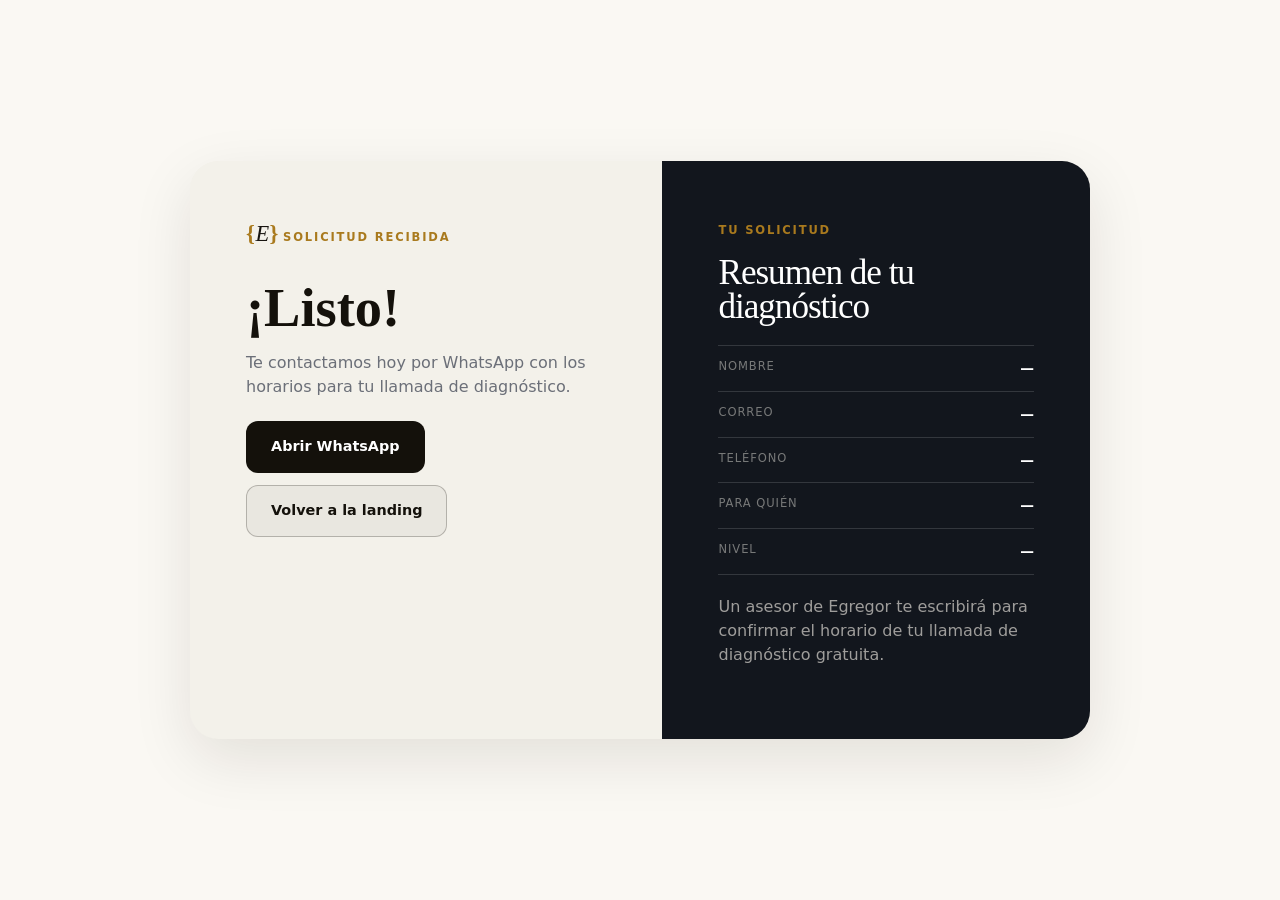
<file: gracias.html>
<!DOCTYPE html>
<html lang="es-MX" data-theme="light">
<head>
<meta charset="UTF-8">
<meta name="viewport" content="width=device-width, initial-scale=1.0">
<meta name="theme-color" content="#08090c">
<meta name="color-scheme" content="light">
<title>¡Listo! — Egregor</title>
<meta name="description" content="Confirmación de solicitud de llamada de diagnóstico — Egregor.">
<link rel="icon" href="assets/images/favicon.svg" type="image/svg+xml">
<link href="https://cdnjs.cloudflare.com/ajax/libs/font-awesome/6.5.2/css/all.min.css" rel="stylesheet">
<link href="assets/css/styles.css" rel="stylesheet">
<style>
  .thanks-page{min-height:100svh;display:grid;place-items:center;padding:22px;background:var(--bg)}
  .thanks-shell{width:min(100%,900px);display:grid;overflow:hidden;border-radius:28px;background:var(--paper);color:var(--ink);box-shadow:var(--shadow)}
  .thanks-copy,.thanks-side{padding:clamp(28px,5vw,56px)}
  .thanks-copy h1{margin:18px 0 0;font-family:var(--display);font-size:clamp(2.2rem,5vw,3.4rem);line-height:1}
  .thanks-copy p{color:#6b6f78}
  .thanks-side{background:#12161d;color:#fff}
  .thanks-side p{color:rgba(245,241,232,.62)}
  .summary{margin-top:22px;border-top:1px solid rgba(255,255,255,.14)}
  .summary div{display:flex;justify-content:space-between;gap:12px;padding:12px 0;border-bottom:1px solid rgba(255,255,255,.14)}
  .summary span{color:rgba(245,241,232,.45);font-size:.72rem;text-transform:uppercase;letter-spacing:.08em}
  .summary strong{font-size:.86rem;text-align:right}
  @media(min-width:820px){ .thanks-shell{grid-template-columns:1.05fr .95fr} }
</style>
</head>
<body>
<main class="thanks-page">
  <section class="thanks-shell">
    <div class="thanks-copy">
      <a href="index.html"><span class="logo-mark"><span class="brace">{</span><span class="e">E</span><span class="brace">}</span></span></a>
      <span class="eyebrow" style="color:#a97a1e;">Solicitud recibida</span>
      <h1>¡Listo<span data-name></span>!</h1>
      <p>Te contactamos hoy por WhatsApp con los horarios para tu llamada de diagnóstico.</p>
      <div class="hero-actions" style="margin-top:22px;">
        <a class="btn btn-dark" data-whatsapp href="#"><span>Abrir WhatsApp</span></a>
        <a class="btn btn-secondary" style="color:#14110b;border-color:rgba(20,17,11,.25);" href="index.html"><span>Volver a la landing</span></a>
      </div>
    </div>
    <aside class="thanks-side">
      <span class="eyebrow">Tu solicitud</span>
      <h2 class="display" style="font-size:clamp(1.6rem,3vw,2.2rem);">Resumen de tu diagnóstico</h2>
      <div class="summary">
        <div><span>Nombre</span><strong data-field="nombre">—</strong></div>
        <div><span>Correo</span><strong data-field="email">—</strong></div>
        <div><span>Teléfono</span><strong data-field="telefono">—</strong></div>
        <div><span>Para quién</span><strong data-field="audiencia">—</strong></div>
        <div><span>Nivel</span><strong data-field="nivel">—</strong></div>
      </div>
      <p style="margin-top:20px;">Un asesor de Egregor te escribirá para confirmar el horario de tu llamada de diagnóstico gratuita.</p>
    </aside>
  </section>
</main>
<script src="assets/js/config.js"></script>
<script src="gracias.js"></script>
</body>
</html>
</file>
<file: assets/css/styles.css>
/* =========================================================
   EGREGOR — Landing B2C (agendar llamada)
   Identidad visual: la ya validada de Egregor (dorado + Georgia/Inter).
   Patrones de UX y microinteracciones inspirados en la arquitectura
   de conversión del proyecto Esentia: nav flotante, popup con doble
   disparador, botones/tabs con relleno "líquido", cards con
   flotación discreta, reveals al hacer scroll.
   Incluye modo claro y oscuro (toggle persistente).
   ========================================================= */

:root{
  /* Marca (fija, no cambia con el tema) */
  --gold:#d5a43a;
  --gold-2:#e4bc63;
  --gold-deep:#a97a1e;
  --paper:#f3f1ea;
  --ink:#14110b;
  --radius-xl:32px;
  --radius-lg:24px;
  --radius-md:16px;
  --display:Georgia,"Times New Roman",serif;
  --ui:Inter,ui-sans-serif,system-ui,-apple-system,"Segoe UI",Arial,sans-serif;
  --container:min(1180px, calc(100vw - 40px));
  --ease:cubic-bezier(.16,1,.3,1);

  /* Superficies fijas (siempre oscuras, independientes del toggle):
     hero, footer, franja marquee, barra sticky, panel de programa */
  --fixed-dark:#0c0d10;
  --fixed-panel:#12161d;
  --fixed-cream:#f5f1e8;

  /* Tokens de tema — modo claro por defecto */
  --bg:#faf8f3;
  --panel:#ffffff;
  --panel-2:#f4f1ea;
  --text:#171410;
  --muted:#6d6a63;
  --line:rgba(23,20,16,.12);
  --nav-bg:rgba(255,255,255,.92);
  --soft-bg:linear-gradient(180deg, #f6f3ec 0%, #f1ede3 100%);
  --body-bg:
    radial-gradient(circle at 8% 4%, rgba(213,164,58,.10), transparent 26rem),
    radial-gradient(circle at 88% 12%, rgba(84,96,130,.06), transparent 24rem),
    linear-gradient(180deg,#faf8f3 0%,#f5f2ea 100%);
  --shadow:0 20px 60px rgba(30,24,10,.10);
  --shadow-soft:0 10px 30px rgba(30,24,10,.08);
}

html[data-theme="dark"]{
  --bg:#08090c;
  --panel:#12161d;
  --panel-2:#161b22;
  --text:#f5f1e8;
  --muted:#b0b2b7;
  --line:rgba(255,255,255,.10);
  --nav-bg:rgba(10,11,14,.86);
  --soft-bg:
    radial-gradient(circle at 15% 8%, rgba(213,164,58,.08), transparent 24rem),
    linear-gradient(180deg, rgba(17,20,25,.96), rgba(9,11,14,.98));
  --body-bg:
    radial-gradient(circle at 8% 4%, rgba(213,164,58,.12), transparent 26rem),
    radial-gradient(circle at 88% 12%, rgba(84,96,130,.12), transparent 24rem),
    linear-gradient(180deg, #08090c 0%, #07080b 100%);
  --shadow:0 30px 90px rgba(0,0,0,.42);
  --shadow-soft:0 18px 50px rgba(0,0,0,.26);
}

*{box-sizing:border-box}
html{scroll-behavior:smooth;scroll-padding-top:96px;color-scheme:light}
.field select{color-scheme:light}
body{
  margin:0;min-width:320px;
  font-family:var(--ui);color:var(--text);
  background:var(--body-bg);
  line-height:1.5;overflow-x:hidden;
  transition:background .35s var(--ease), color .35s var(--ease);
}
body.modal-open{overflow:hidden}
img{display:block;max-width:100%}
a{color:inherit;text-decoration:none}
button,input,select{font:inherit}
button{color:inherit}
.container{width:var(--container);margin:0 auto;position:relative;z-index:2}
.display{margin:0;font-family:var(--display);line-height:.96;letter-spacing:-.03em;font-weight:400}
.eyebrow{display:inline-flex;align-items:center;gap:8px;margin:0 0 16px;color:var(--gold-deep);font-size:.72rem;font-weight:700;letter-spacing:.16em;text-transform:uppercase}
html[data-theme="dark"] .eyebrow{color:var(--gold-2)}
.gold{color:var(--gold-deep);font-style:italic}
html[data-theme="dark"] .gold{color:var(--gold-2)}
.lead{max-width:640px;margin:0;color:var(--muted);font-size:clamp(1rem,1.6vw,1.14rem)}
.section-pad{padding:clamp(70px,9vw,120px) 0}
.section-soft{background:var(--soft-bg)}
.section-head{max-width:900px;margin-bottom:44px}
.section-title{font-size:clamp(2.3rem,5vw,4.2rem);letter-spacing:-.03em;color:var(--text)}
.section-head .lead{margin-top:18px}

/* ---------- Nav ---------- */
.nav-shell{position:fixed;z-index:100;top:12px;left:0;right:0;transition:top .3s var(--ease)}
.nav-shell.scrolled{top:6px}
.navbar{
  width:min(calc(100% - 18px),1180px);margin:auto;
  display:flex;align-items:center;gap:18px;
  padding:8px 10px 8px 18px;border-radius:14px;
  background:var(--nav-bg);border:1px solid var(--line);
  box-shadow:0 10px 30px rgba(0,0,0,.18);backdrop-filter:blur(16px);
  transition:box-shadow .3s var(--ease), padding .3s var(--ease), background .3s var(--ease);
}
.nav-shell.scrolled .navbar{box-shadow:0 14px 34px rgba(0,0,0,.24);padding:6px 8px 6px 16px}
.logo-chip{display:flex;align-items:center;align-self:center}
.logo-mark{display:inline-flex;align-items:baseline;font-family:var(--display);font-size:1.4rem;letter-spacing:-.02em;color:var(--text)}
.logo-mark .brace{color:var(--gold-deep);font-weight:700}
html[data-theme="dark"] .logo-mark .brace{color:var(--gold-2)}
.logo-mark .e{margin:0 1px;font-style:italic}
.logo-mark.small{font-size:1.15rem}
.nav-links{margin-left:auto;display:none;align-items:center;gap:24px}
.nav-links a{position:relative;font-size:.8rem;font-weight:600;color:var(--muted);padding-bottom:2px}
.nav-links a:after{content:"";position:absolute;left:0;right:100%;bottom:-2px;height:1.5px;background:var(--gold-deep);transition:right .3s var(--ease)}
html[data-theme="dark"] .nav-links a:after{background:var(--gold-2)}
.nav-links a:hover{color:var(--text)}
.nav-links a:hover:after{right:0}
.nav-actions{display:flex;align-items:center;gap:8px;margin-left:auto}
.theme-toggle{width:40px;height:40px;border:1px solid var(--line);border-radius:10px;background:transparent;color:var(--text);display:grid;place-items:center;cursor:pointer;transition:.2s}
.theme-toggle:hover{border-color:var(--gold-deep)}
.menu-btn{width:40px;height:40px;border:0;border-radius:10px;background:var(--ink);color:#fff;display:grid;place-items:center;cursor:pointer}
.mobile-menu{position:fixed;z-index:99;top:74px;left:9px;right:9px;display:grid;gap:6px;padding:14px;border-radius:14px;background:var(--panel);border:1px solid var(--line);box-shadow:var(--shadow);opacity:0;pointer-events:none;transform:translateY(-10px);transition:.2s}
.mobile-menu.open{opacity:1;pointer-events:auto;transform:none}
.mobile-menu a,.mobile-menu button{min-height:44px;border:0;background:none;text-align:left;font-weight:600;color:var(--text)}
.mobile-menu button{border-radius:10px;background:var(--gold);color:#171200;text-align:center;font-weight:800}

/* ---------- Buttons (con relleno "líquido" al hover, estilo Esentia) ---------- */
.btn{
  --liquid-fill:var(--gold-2);
  position:relative;isolation:isolate;overflow:hidden;transform:translateZ(0);
  min-height:52px;display:inline-flex;align-items:center;justify-content:center;gap:8px;
  padding:13px 24px;border:1px solid transparent;border-radius:12px;font-weight:700;
  cursor:pointer;font-size:.9rem;
  transition:color .35s ease, border-color .35s ease, box-shadow .35s ease, transform .25s ease;
}
.btn::before{
  content:"";position:absolute;z-index:0;left:-12%;bottom:-230%;width:124%;height:220%;
  border-radius:44% 56% 42% 58%;background:var(--liquid-fill);opacity:0;
  transition:bottom .58s cubic-bezier(.22,.8,.22,1), opacity .22s ease;
}
.btn span,.btn i{position:relative;z-index:2}
.btn:hover,.btn:focus-visible{transform:translateY(-3px);box-shadow:0 14px 30px rgba(20,15,5,.16)}
.btn:hover::before,.btn:focus-visible::before{bottom:-72%;opacity:1;animation:liquidLoad .9s ease-out both}
.btn-primary{background:linear-gradient(135deg,var(--gold-2),var(--gold));color:#1a1400;--liquid-fill:#f4d488}
.btn-secondary{border-color:color-mix(in srgb, var(--text) 26%, transparent);color:var(--text);background:color-mix(in srgb, var(--text) 4%, transparent);--liquid-fill:var(--gold-2)}
.btn-secondary:hover,.btn-secondary:focus-visible{color:#1a1400;border-color:var(--gold-deep)}
.btn-dark{background:var(--ink);color:#fff;--liquid-fill:var(--gold-2)}
.btn-dark:hover,.btn-dark:focus-visible{color:#1a1400}
.btn-light{background:#fff;color:#171918;--liquid-fill:var(--gold-2)}
.btn-wide{width:100%}
.btn:focus-visible,a:focus-visible,button:focus-visible,input:focus-visible,select:focus-visible{outline:3px solid color-mix(in srgb,var(--gold) 55%,white);outline-offset:3px}
@keyframes liquidLoad{
  0%{transform:translateY(18%) rotate(0deg)}
  58%{transform:translateY(-2%) rotate(12deg)}
  100%{transform:translateY(0) rotate(18deg)}
}

/* ---------- Hero (superficie fija oscura, no cambia con el toggle) ---------- */
.hero{position:relative;min-height:720px;display:flex;align-items:stretch;overflow:hidden;background:var(--fixed-dark)}
.hero-bg{position:absolute;inset:0}
.hero-bg img{width:100%;height:100%;object-fit:cover;object-position:center 22%;transform:scale(1.02)}
.hero-bg:after{content:"";position:absolute;inset:0;background:linear-gradient(90deg,rgba(8,9,12,.97) 0%,rgba(8,9,12,.86) 46%,rgba(8,9,12,.32) 78%,rgba(8,9,12,.5) 100%)}
.hero-inner{position:relative;z-index:2;display:grid;align-items:center;padding-top:112px;padding-bottom:64px}
.hero-copy{max-width:720px}
.hero h1{max-width:820px;margin:0;font-size:clamp(2.6rem,6.4vw,5.2rem);line-height:.98;color:var(--fixed-cream)}
.hero h1 .gold{color:var(--gold-2) !important}
.hero .lead{max-width:560px;margin:22px 0 0;font-size:clamp(1rem,1.7vw,1.16rem);color:rgba(245,241,232,.82)}
.hero-actions{display:flex;flex-wrap:wrap;gap:12px;margin-top:28px}
.hero .btn-secondary{border-color:rgba(255,255,255,.32);color:var(--fixed-cream);background:rgba(255,255,255,.04)}
.hero .btn-secondary:hover{color:#1a1400}
.hero-proof-row{display:flex;flex-wrap:wrap;gap:10px 22px;margin-top:26px}
.hero-proof-row span{position:relative;padding-left:16px;color:rgba(245,241,232,.72);font-size:.78rem;font-weight:600}
.hero-proof-row span:before{content:"";position:absolute;left:0;top:6px;width:6px;height:6px;border-radius:50%;background:var(--gold-2)}

/* ---------- Hero mock: mini widget de "clase en vivo" (visual, representa el aprendizaje) ---------- */
.hero-mock{
  position:relative;z-index:2;justify-self:end;align-self:center;
  width:min(100%,320px);padding:20px;border-radius:20px;
  background:rgba(18,22,28,.62);border:1px solid rgba(255,255,255,.14);
  backdrop-filter:blur(14px);box-shadow:0 24px 60px rgba(0,0,0,.4);
  animation:cardFloat 4.2s ease-in-out infinite;
}
.hero-mock-head{display:flex;align-items:center;gap:10px;padding-bottom:14px;border-bottom:1px solid rgba(255,255,255,.12)}
.live-dot{position:relative;width:9px;height:9px;border-radius:50%;background:#38d97a;flex:0 0 auto}
.live-dot:after{content:"";position:absolute;inset:-5px;border-radius:50%;border:1px solid #38d97a;animation:liveDotPulse 1.8s ease-out infinite}
@keyframes liveDotPulse{0%{transform:scale(.6);opacity:.9}100%{transform:scale(1.8);opacity:0}}
.hero-mock-head strong{display:block;font-size:.84rem;color:var(--fixed-cream)}
.hero-mock-head span{display:block;margin-top:1px;font-size:.68rem;color:rgba(245,241,232,.55)}
.hero-mock-chat{display:grid;gap:8px;padding:14px 0}
.mock-line{max-width:88%;padding:9px 12px;border-radius:12px;font-size:.72rem;line-height:1.4;color:rgba(245,241,232,.92)}
.mock-line .mock-tag{display:block;margin-bottom:2px;font-size:.6rem;font-weight:800;letter-spacing:.06em;text-transform:uppercase;color:var(--gold-2)}
.mock-line.from-teacher{justify-self:start;background:rgba(255,255,255,.07);border:1px solid rgba(255,255,255,.08)}
.mock-line.from-you{justify-self:end;background:linear-gradient(135deg, rgba(213,164,58,.28), rgba(213,164,58,.12));border:1px solid rgba(213,164,58,.3)}
.mock-line.from-you .mock-tag{color:var(--fixed-cream)}
.hero-mock-foot{padding-top:12px;border-top:1px solid rgba(255,255,255,.12)}
.hero-mock-foot span{display:block;margin-bottom:8px;font-size:.66rem;color:rgba(245,241,232,.55)}
.mock-progress{height:6px;border-radius:6px;background:rgba(255,255,255,.12);overflow:hidden}
.mock-progress i{display:block;height:100%;width:64%;border-radius:6px;background:linear-gradient(90deg,var(--gold),var(--gold-2))}

.hero-bottom{position:absolute;z-index:3;left:50%;bottom:-1px;transform:translateX(-50%);width:min(calc(100% - 30px),1040px);display:grid;grid-template-columns:1fr;border-radius:18px 18px 0 0;background:var(--fixed-panel);border:1px solid rgba(255,255,255,.1);border-bottom:0;box-shadow:0 -12px 30px rgba(0,0,0,.3)}
.hero-proof{display:flex;gap:12px;align-items:flex-start;padding:18px 20px;border-bottom:1px solid rgba(255,255,255,.1)}
.hero-proof:last-child{border-bottom:0}
.hero-proof .dot{margin-top:5px;width:8px;height:8px;flex:0 0 auto;border-radius:50%;background:var(--gold-2)}
.hero-proof strong{display:block;font-size:.84rem;color:var(--fixed-cream)}
.hero-proof span{display:block;margin-top:2px;color:rgba(245,241,232,.55);font-size:.72rem}

/* ---------- Marquee (franja fija oscura) ---------- */
.marquee-wrap{overflow:hidden;padding:16px 0;background:var(--fixed-panel);border-top:1px solid rgba(255,255,255,.08);border-bottom:1px solid rgba(255,255,255,.08)}
.marquee{display:flex;width:max-content;gap:0;animation:scroll 8s linear infinite}
.marquee span{padding-right:26px;color:rgba(245,241,232,.5);font-size:.8rem;letter-spacing:.02em;white-space:nowrap}
.marquee b{color:var(--gold-2)}
@keyframes scroll{to{transform:translateX(-50%)}}

/* ---------- Cards con flotación discreta (estilo Esentia) ---------- */
.cap-card,.step-card,.evidence-card,.panel-copy,.price-card,.program-panel{
  animation:cardFloat 3.4s ease-in-out infinite;
  will-change:transform;
  transition:transform .3s ease, box-shadow .3s ease, border-color .3s ease;
}
.cap-card:nth-child(2n),.step-card:nth-child(2n),.evidence-card:nth-child(2n){animation-delay:-1.1s}
.cap-card:nth-child(3n),.step-card:nth-child(3n),.evidence-card:nth-child(3n){animation-delay:-2.1s}
.cap-card:hover,.step-card:hover,.evidence-card:hover,.panel-copy:hover,.price-card:hover{
  animation-play-state:paused;
  transform:translateY(-9px);
  box-shadow:0 18px 40px rgba(20,15,5,.14), 0 0 0 1px color-mix(in srgb, var(--gold) 30%, transparent);
}
@keyframes cardFloat{0%,100%{transform:translateY(0)}50%{transform:translateY(-11px)}}

/* ---------- cap-grid (para quién es) ---------- */
.cap-grid{display:grid;gap:16px}
.cap-card{min-height:230px;padding:26px;border-radius:var(--radius-lg);background:var(--panel);border:1px solid var(--line)}
.cap-card.accent{background:linear-gradient(160deg, color-mix(in srgb, var(--gold) 14%, transparent), color-mix(in srgb, var(--gold) 3%, transparent));border-color:color-mix(in srgb, var(--gold) 30%, transparent)}
.cap-card .tag{display:inline-flex;padding:7px 10px;border-radius:8px;background:color-mix(in srgb, var(--text) 6%, transparent);font-size:.68rem;font-weight:800;color:var(--gold-deep)}
html[data-theme="dark"] .cap-card .tag{color:var(--gold-2)}
.cap-card h3{margin:28px 0 0;font-size:clamp(1.2rem,2.4vw,1.5rem);line-height:1.28;letter-spacing:-.01em;font-weight:600;color:var(--text)}

/* ---------- Program tabs (con relleno líquido) ---------- */
.program-layout{display:grid;gap:20px}
.program-menu{display:grid;gap:7px;align-content:start}
.program-btn{
  --liquid-fill:color-mix(in srgb, var(--gold) 32%, transparent);
  position:relative;isolation:isolate;overflow:hidden;
  min-height:56px;padding:13px 16px;border:0;border-radius:12px;background:transparent;
  text-align:left;font-weight:650;cursor:pointer;color:var(--muted);font-size:.88rem;
  transition:color .3s ease, box-shadow .3s ease;
}
.program-btn::before{content:"";position:absolute;z-index:0;left:-12%;bottom:-230%;width:124%;height:220%;border-radius:44% 56% 42% 58%;background:var(--liquid-fill);opacity:0;transition:bottom .58s cubic-bezier(.22,.8,.22,1), opacity .22s ease}
.program-btn span{position:relative;z-index:2}
.program-btn:hover::before,.program-btn:focus-visible::before,.program-btn.active::before{bottom:-72%;opacity:1}
.program-btn:hover,.program-btn.active{color:var(--text)}
.program-btn.active{box-shadow:inset 4px 0 0 var(--gold-deep)}
html[data-theme="dark"] .program-btn.active{box-shadow:inset 4px 0 0 var(--gold-2)}
.program-panel{min-height:460px;position:relative;overflow:hidden;border-radius:var(--radius-xl);background:#171918;border:1px solid rgba(255,255,255,.08)}
.program-panel img{position:absolute;inset:0;width:100%;height:100%;object-fit:cover;opacity:.5;transition:transform .6s var(--ease), opacity .3s ease}
.program-panel:hover img{transform:scale(1.05)}
.program-panel:after{content:"";position:absolute;inset:0;background:linear-gradient(90deg,rgba(10,11,14,.96) 0%,rgba(10,11,14,.6) 56%,rgba(10,11,14,.2))}
.program-copy{position:relative;z-index:2;max-width:440px;padding:34px}
.program-copy .tag{display:inline-flex;padding:7px 10px;border-radius:8px;background:rgba(255,255,255,.12);font-size:.68rem;font-weight:800;color:var(--gold-2)}
.program-copy h3{margin:24px 0 12px;font-size:clamp(1.7rem,3.6vw,2.6rem);line-height:1.05;letter-spacing:-.02em;color:#fff}
.program-copy p{margin:0;color:rgba(245,241,232,.75)}

/* ---------- Steps ---------- */
.steps-grid{display:grid;gap:16px}
.step-card{padding:26px;border-radius:var(--radius-lg);background:var(--panel);border:1px solid var(--line)}
.step-num{display:grid;place-items:center;width:42px;height:42px;border-radius:50%;background:color-mix(in srgb, var(--gold) 14%, transparent);border:1px solid color-mix(in srgb, var(--gold) 40%, transparent);color:var(--gold-deep);font-family:var(--display);font-size:1.1rem}
html[data-theme="dark"] .step-num{color:var(--gold-2)}
.step-card h3{margin:22px 0 8px;font-size:1.25rem;font-weight:650;color:var(--text)}
.step-card p{margin:0;color:var(--muted);font-size:.88rem}

/* ---------- Offer / diferenciadores rows ---------- */
.offer-layout{display:grid;gap:26px;align-items:start}
.offer-list{display:grid;gap:0;margin-top:22px;border-top:1px solid var(--line)}
.offer-row{display:grid;grid-template-columns:34px 1fr;gap:12px;padding:18px 0;border-bottom:1px solid var(--line);transition:padding-left .25s ease}
.offer-row:hover{padding-left:6px}
.offer-row .num{font-family:var(--display);color:var(--gold-deep);font-size:.95rem}
html[data-theme="dark"] .offer-row .num{color:var(--gold-2)}
.offer-row strong{display:block;font-size:.9rem;color:var(--text)}
.offer-row span{display:block;margin-top:4px;color:var(--muted);font-size:.78rem}
.offer-media{min-height:380px;border-radius:var(--radius-xl);overflow:hidden;border:1px solid var(--line)}
.offer-media img{width:100%;height:100%;object-fit:cover;transition:transform .6s var(--ease)}
.offer-media:hover img{transform:scale(1.06)}

/* ---------- Evidence ---------- */
.evidence-grid{display:grid;gap:16px}
.evidence-card{border-radius:var(--radius-lg);overflow:hidden;background:var(--panel);border:1px solid var(--line)}
.evidence-card .img-wrap{overflow:hidden}
.evidence-card img{width:100%;height:190px;object-fit:cover;transition:transform .6s var(--ease)}
.evidence-card:hover img{transform:scale(1.08)}
.evidence-copy{padding:20px}
.evidence-copy h3{margin:0 0 8px;font-size:1.08rem;font-weight:650;color:var(--text)}
.evidence-copy p{margin:0;color:var(--muted);font-size:.84rem}

/* ---------- Empresas band ---------- */
.enterprise-grid{display:grid;gap:20px}
.panel-copy{padding:30px;border-radius:var(--radius-xl);background:var(--panel);border:1px solid var(--line)}
.panel-copy .tag{display:inline-flex;padding:7px 10px;border-radius:8px;background:color-mix(in srgb, var(--text) 6%, transparent);font-size:.68rem;font-weight:800;color:var(--gold-deep)}
html[data-theme="dark"] .panel-copy .tag{color:var(--gold-2)}
.panel-copy h3{margin:20px 0 10px;font-size:clamp(1.4rem,3vw,1.9rem);color:var(--text)}
.check-list{display:grid;grid-template-columns:1fr;gap:9px;margin:20px 0 24px}
.check-list span{position:relative;padding-left:20px;font-size:.84rem;color:var(--text)}
.check-list span:before{content:"✓";position:absolute;left:0;color:var(--gold-deep);font-weight:800}
html[data-theme="dark"] .check-list span:before{color:var(--gold-2)}
.panel-media{min-height:320px;border-radius:var(--radius-xl);overflow:hidden;border:1px solid var(--line)}
.panel-media img{width:100%;height:100%;object-fit:cover;transition:transform .6s var(--ease)}
.panel-media:hover img{transform:scale(1.06)}

/* ---------- Pricing ---------- */
.price-grid{display:grid;gap:26px;align-items:center}
.price-card{padding:30px;border-radius:var(--radius-xl);background:var(--paper);color:var(--ink);border:1px solid rgba(20,17,11,.08)}
.price-card .label{font-size:.7rem;font-weight:800;text-transform:uppercase;letter-spacing:.1em;color:#8a6a20}
.price-card .price{margin:8px 0 18px;font-family:var(--display);font-size:clamp(2.6rem,6vw,3.6rem);letter-spacing:-.02em}
.price-card .price small{font-size:.95rem;font-family:var(--ui);letter-spacing:0;color:#6b5a30}
.price-card .feature-list{margin:0 0 22px;padding:0;list-style:none;display:grid;gap:9px}
.price-card .feature-list li{position:relative;padding-left:20px;font-size:.85rem}
.price-card .feature-list li:before{content:"✓";position:absolute;left:0;color:#a97a1e;font-weight:800}
.price-card .micro{margin-top:12px;color:#6b5a30;font-size:.72rem}

/* ---------- FAQ ---------- */
.faq-wrap{display:grid;gap:36px}
.faq-list{display:grid}
.faq-item{border-top:1px solid var(--line);background:transparent;border-radius:0;padding:0}
.faq-item:last-child{border-bottom:1px solid var(--line)}
.faq-btn{width:100%;display:flex;align-items:center;justify-content:space-between;gap:20px;padding:20px 4px;border:0;background:none;text-align:left;font-weight:650;color:var(--text);cursor:pointer;font-size:.92rem}
.faq-icon{flex:0 0 auto;color:var(--gold-deep);font-size:1.1rem;transition:transform .3s var(--ease)}
html[data-theme="dark"] .faq-icon{color:var(--gold-2)}
.faq-item.active .faq-icon{transform:rotate(45deg)}
.faq-panel{display:grid;grid-template-rows:0fr;transition:.28s var(--ease);color:var(--muted);font-size:.86rem}
.faq-item.active .faq-panel{grid-template-rows:1fr}
.faq-panel>div{overflow:hidden}
.faq-panel p{margin:0;padding:0 30px 20px 4px}

/* ---------- CTA bands ---------- */
.final-cta{padding:64px 24px;border-radius:var(--radius-xl);background:linear-gradient(160deg, color-mix(in srgb, var(--gold) 16%, transparent), color-mix(in srgb, var(--gold) 2%, transparent));border:1px solid color-mix(in srgb, var(--gold) 25%, transparent);text-align:center}
.final-cta h2{max-width:900px;margin:0 auto;font-size:clamp(2.2rem,5vw,3.8rem);color:var(--text)}
.final-cta p{max-width:560px;margin:18px auto 0;color:var(--muted)}
.final-cta .btn{margin-top:24px}

/* ---------- Footer (superficie fija oscura) ---------- */
.footer{padding:60px 0 18px;background:var(--fixed-dark);border-top:1px solid rgba(255,255,255,.08)}
.footer .logo-mark{color:var(--fixed-cream)}
.footer .logo-mark .brace{color:var(--gold-2) !important}
.footer-grid{display:grid;gap:32px}
.footer-col{display:grid;gap:8px;align-content:start}
.footer-col h4{margin:0 0 4px;font-size:.76rem;color:rgba(245,241,232,.45);text-transform:uppercase;letter-spacing:.1em}
.footer-col a{position:relative;color:rgba(245,241,232,.68);font-size:.82rem;width:max-content}
.footer-col a:after{content:"";position:absolute;left:0;right:100%;bottom:-2px;height:1px;background:var(--gold-2);transition:right .3s var(--ease)}
.footer-col a:hover{color:#fff}
.footer-col a:hover:after{right:0}
.footer-col p{margin:12px 0 0;max-width:300px;color:rgba(245,241,232,.5);font-size:.82rem}
.footer-bottom{display:flex;flex-wrap:wrap;justify-content:space-between;gap:10px;margin-top:40px;padding-top:16px;border-top:1px solid rgba(255,255,255,.08);color:rgba(245,241,232,.35);font-size:.7rem}

/* ---------- Floating elements (fijos, siempre oscuros) ---------- */
.whatsapp{position:fixed;z-index:80;right:18px;bottom:76px;width:54px;height:54px;display:grid;place-items:center;border-radius:50%;background:#25d366;color:#fff;font-size:1.4rem;box-shadow:0 15px 40px rgba(37,211,102,.28);transition:transform .25s ease}
.whatsapp:hover{transform:scale(1.08)}
.floating-cta,.mobile-sticky{position:fixed;z-index:75;left:0;right:0;bottom:0;display:flex;align-items:center;justify-content:space-between;gap:10px;padding:12px 16px;background:rgba(8,9,12,.94);border-top:1px solid rgba(255,255,255,.08);backdrop-filter:blur(14px);color:#fff}
.floating-cta small,.mobile-sticky span{display:block;color:rgba(245,241,232,.55);font-size:.66rem;font-weight:700;text-transform:uppercase;letter-spacing:.06em}
.floating-cta strong,.mobile-sticky strong{display:block;font-size:.86rem;margin-top:2px;color:#fff}
.floating-cta .btn,.mobile-sticky .btn{min-height:44px;padding:10px 16px;font-size:.78rem}

/* ---------- Modal (popup form) — compacto, sin scroll interno ---------- */
.modal{position:fixed;z-index:150;inset:0;display:grid;place-items:center;padding:14px;opacity:0;pointer-events:none;transition:.2s}
.modal.open{opacity:1;pointer-events:auto}
.modal-backdrop{position:absolute;inset:0;border:0;background:rgba(4,5,6,.8);backdrop-filter:blur(8px)}
.modal-card{
  position:relative;z-index:2;width:min(100%,480px);
  max-height:calc(100svh - 24px);overflow:hidden;
  display:grid;gap:10px;
  padding:clamp(18px,2.6vh,26px) clamp(18px,2.6vw,28px);
  border-radius:22px;background:var(--paper);color:var(--ink);
  border:1px solid rgba(20,17,11,.06);
  box-shadow:0 30px 100px rgba(0,0,0,.45);
  transform:translateY(16px) scale(.98);transition:.2s;
}
.modal.open .modal-card{transform:none}
.modal-close{position:absolute;top:10px;right:10px;width:34px;height:34px;border:1px solid rgba(20,17,11,.12);border-radius:50%;background:#fff;cursor:pointer;font-size:.85rem;display:grid;place-items:center;z-index:3;transition:transform .2s ease}
.modal-close:hover{transform:rotate(90deg)}
.modal-head{padding-right:38px}
.modal-head .eyebrow{color:#a97a1e;margin-bottom:6px;font-size:.66rem}
.modal-head h2{margin:0;font-family:var(--display);font-size:clamp(1.35rem,3.2vh,1.7rem);line-height:1.12;letter-spacing:-.01em}
.modal-head p{margin:8px 0 0;color:#6b6f78;font-size:.76rem}
.form{display:grid;gap:9px}
.field-grid{display:grid;grid-template-columns:1fr 1fr;gap:9px}
.field{display:grid;gap:4px}
.field.full{grid-column:1/-1}
.field label{font-size:.66rem;font-weight:700;color:#4a4c4a}
.field input,.field select{width:100%;min-height:42px;padding:9px 11px;border:1px solid rgba(20,17,11,.16);border-radius:9px;background:#fff;font-size:.84rem;transition:border-color .2s ease, box-shadow .2s ease}
.field input:focus,.field select:focus{border-color:var(--gold-deep);box-shadow:0 0 0 3px rgba(213,164,58,.18);outline:none}
.field input::placeholder{color:#a3a49e}
.audience-grid{display:grid;grid-template-columns:1fr 1fr;gap:8px}
.audience-option input{position:absolute;opacity:0;pointer-events:none}
.audience-chip{display:flex;align-items:center;gap:8px;padding:9px 10px;border:1px solid rgba(20,17,11,.16);border-radius:9px;cursor:pointer;font-size:.74rem;transition:.2s}
.audience-option input:checked + .audience-chip{border-color:#a97a1e;background:rgba(213,164,58,.12)}
.chip-dot{width:8px;height:8px;border-radius:50%;border:1px solid rgba(20,17,11,.3);flex:0 0 auto;transition:.2s}
.audience-option input:checked + .audience-chip .chip-dot{background:#a97a1e;border-color:#a97a1e}
.audience-title{display:block;font-weight:700}
.legal{display:grid;grid-template-columns:16px 1fr;gap:7px;align-items:start;color:#6b6f78;font-size:.66rem}
.legal input{margin:2px 0 0}
.privacy-note{margin:0;color:#8a8c86;font-size:.66rem;text-align:center}
.error{min-height:0;color:#b3401f;font-size:.66rem}

/* ---------- Compromiso / stat panel (estilo TripleTen, solo datos validados) ---------- */
.stat-panel{display:grid;gap:16px}
.stat-visual{position:relative;min-height:340px;border-radius:var(--radius-xl);overflow:hidden;border:1px solid var(--line)}
.stat-visual img{width:100%;height:100%;object-fit:cover}
.stat-visual:after{content:"";position:absolute;inset:0;background:linear-gradient(180deg, rgba(10,11,14,0) 40%, rgba(10,11,14,.55) 100%)}
.stat-bubble{position:absolute;z-index:2;top:18px;right:18px;max-width:220px;padding:16px;border-radius:16px;background:var(--paper);color:var(--ink);box-shadow:var(--shadow-soft)}
.stat-bubble strong{display:block;font-family:var(--display);font-size:1.9rem;line-height:1}
.stat-bubble span{display:block;margin-top:6px;font-size:.72rem;color:#6b5a30}
.stat-big-card{padding:28px;border-radius:var(--radius-lg);background:var(--panel);border:1px solid var(--line);animation:cardFloat 3.4s ease-in-out infinite;transition:transform .3s ease, box-shadow .3s ease}
.stat-big-card:hover{animation-play-state:paused;transform:translateY(-9px);box-shadow:0 18px 40px rgba(20,15,5,.14)}
.stat-big-card .big{display:block;font-family:var(--display);font-size:clamp(2.6rem,6vw,4.2rem);line-height:.9;color:var(--gold-deep)}
html[data-theme="dark"] .stat-big-card .big{color:var(--gold-2)}
.stat-big-card p{margin:12px 0 0;color:var(--muted);font-size:.86rem}
.stat-small-card{padding:22px;border-radius:var(--radius-lg);background:linear-gradient(160deg, color-mix(in srgb, var(--gold) 14%, transparent), color-mix(in srgb, var(--gold) 3%, transparent));border:1px solid color-mix(in srgb, var(--gold) 25%, transparent)}
.stat-small-card strong{display:block;font-size:1.05rem;color:var(--text)}
.stat-small-card span{display:block;margin-top:6px;color:var(--muted);font-size:.82rem}

/* ---------- Confían en Egregor: logos + testimonios reales ---------- */
.trust-head{text-align:center;margin-bottom:36px}
.logo-strip{display:grid;grid-template-columns:repeat(2,1fr);gap:18px;align-items:center;justify-items:center;margin-bottom:44px}
.logo-strip img{max-height:34px;width:auto;filter:grayscale(1) opacity(.7);transition:filter .25s ease}
html[data-theme="dark"] .logo-strip img{filter:grayscale(1) invert(1) opacity(.68)}
.logo-strip img:hover{filter:grayscale(0) opacity(1)}
html[data-theme="dark"] .logo-strip img:hover{filter:grayscale(0) invert(1) opacity(1)}
.review-grid{display:grid;gap:16px}
.review-card{padding:24px;border-radius:var(--radius-lg);background:var(--panel);border:1px solid var(--line);animation:cardFloat 3.4s ease-in-out infinite;transition:transform .3s ease, box-shadow .3s ease}
.review-card:nth-child(2n){animation-delay:-1.1s}
.review-card:nth-child(3n){animation-delay:-2.1s}
.review-card:hover{animation-play-state:paused;transform:translateY(-9px);box-shadow:0 18px 40px rgba(20,15,5,.14)}
.review-card .stars{color:var(--gold-deep);font-size:.8rem;letter-spacing:.1em}
html[data-theme="dark"] .review-card .stars{color:var(--gold-2)}
.review-card p{margin:14px 0 0;color:var(--text);font-size:.9rem;line-height:1.5}
.review-card .who{display:flex;align-items:center;gap:10px;margin-top:18px}
.review-avatar{width:38px;height:38px;border-radius:50%;object-fit:cover;background:color-mix(in srgb, var(--gold) 18%, transparent);flex:0 0 auto}
.review-card .who strong{display:block;font-size:.82rem;color:var(--text)}
.review-card .who span{display:block;font-size:.72rem;color:var(--muted)}

/* ---------- Certificación (alusivo, con copy propio de Egregor) ---------- */
.cert-layout{display:grid;gap:26px;align-items:center}
.cert-card{position:relative;padding:38px 32px;border-radius:var(--radius-xl);background:linear-gradient(150deg,#fff,#f7f0e2);border:1px solid rgba(20,17,11,.08);box-shadow:var(--shadow);transform:rotate(-1.4deg);color:var(--ink)}
.cert-card .cert-top{display:flex;justify-content:space-between;align-items:flex-start}
.cert-card .cert-brand{font-family:var(--display);font-size:1.2rem}
.cert-card .cert-brand .brace{color:var(--gold-deep)}
.cert-card .cert-label{font-size:.62rem;letter-spacing:.14em;text-transform:uppercase;color:#8a6a20;text-align:right}
.cert-card .cert-name{margin:34px 0 6px;font-family:var(--display);font-size:clamp(1.6rem,3.4vw,2.2rem);border-bottom:1px dashed rgba(20,17,11,.25);padding-bottom:10px;color:#a3a49e}
.cert-card .cert-desc{margin:14px 0 0;font-size:.84rem;color:#4a4c4a;max-width:420px}
.cert-card .cert-foot{display:flex;justify-content:space-between;align-items:flex-end;margin-top:34px;font-size:.68rem;color:#8a8c86}
.cert-card .cert-badge{width:52px;height:52px;border-radius:50%;background:color-mix(in srgb, var(--gold) 18%, transparent);border:1px dashed var(--gold-deep);display:grid;place-items:center;color:var(--gold-deep);font-size:.6rem;font-weight:800;text-align:center}

.reveal{opacity:0;transform:translateY(20px);transition:.6s var(--ease)}
.reveal.visible{opacity:1;transform:none}

/* ---------- Responsive ---------- */
@media(min-width:720px){
  .hero-bottom{grid-template-columns:repeat(3,1fr)}
  .hero-proof{border-bottom:0;border-right:1px solid rgba(255,255,255,.1)}
  .hero-proof:last-child{border-right:0}
  .cap-grid{grid-template-columns:repeat(2,1fr)}
  .evidence-grid{grid-template-columns:repeat(3,1fr)}
  .footer-grid{grid-template-columns:1.4fr .7fr .7fr}
  .field-grid{grid-template-columns:1fr 1fr}
  .logo-strip{grid-template-columns:repeat(4,1fr)}
  .review-grid{grid-template-columns:repeat(2,1fr)}
}
@media(min-width:900px){
  .nav-links{display:flex}
  .menu-btn{display:none}
  .hero-inner{grid-template-columns:minmax(0,1fr) minmax(340px,.7fr)}
  .program-layout{grid-template-columns:300px 1fr}
  .offer-layout{grid-template-columns:1fr 1fr;gap:60px}
  .enterprise-grid{grid-template-columns:1.1fr .9fr}
  .price-grid{grid-template-columns:1fr .82fr}
  .faq-wrap{grid-template-columns:.7fr 1.3fr}
  .footer-grid{grid-template-columns:1.4fr .7fr .7fr}
  .mobile-sticky{display:none}
  .whatsapp{bottom:18px}
  .stat-panel{grid-template-columns:.85fr 1.15fr .85fr}
  .logo-strip{grid-template-columns:repeat(7,1fr)}
  .review-grid{grid-template-columns:repeat(3,1fr)}
  .cert-layout{grid-template-columns:1fr .92fr;gap:60px}
}
@media(max-width:899px){
  .hero{min-height:820px}
  .hero-bg:after{background:linear-gradient(180deg,rgba(8,9,12,.95) 0%,rgba(8,9,12,.8) 55%,rgba(8,9,12,.5) 100%)}
  .hero-inner{align-items:start}
  .hero-bottom{bottom:0}
}
@media(max-width:520px){
  .field-grid{grid-template-columns:1fr}
  .audience-grid{grid-template-columns:1fr}
}
@media(max-width:640px){
  .section-pad{padding:clamp(48px,12vw,70px) 0}
  .section-head{margin-bottom:32px}
  .hero{flex-direction:column;min-height:0}
  .hero-inner{padding-top:96px;padding-bottom:26px}
  .hero h1{font-size:clamp(2.1rem,9vw,2.8rem)}
  .hero .lead{font-size:.96rem}
  .hero-mock{display:none}
  .hero-bottom{position:relative;left:auto;bottom:auto;transform:none;width:calc(100% - 40px);margin:22px auto 28px;border-radius:18px}
  .section-title{font-size:clamp(1.8rem,8vw,2.6rem)}
  .logo-strip{gap:14px 20px}
  .logo-strip img{max-width:84px;max-height:26px}
  .stat-visual{min-height:220px}
  .offer-media,.panel-media{min-height:220px}
  .program-panel{min-height:320px}
  .cert-card{padding:26px 22px;transform:none}
  .cert-card .cert-name{margin-top:24px}
  .price-card,.panel-copy,.cap-card,.step-card{padding:22px}
  .final-cta,.modal-card{padding-left:20px;padding-right:20px}
  .footer-grid{gap:26px}
}
@media(max-height:680px) and (min-width:520px){
  .modal-card{width:min(100%,440px)}
  .modal-head h2{font-size:1.25rem}
}
@media(prefers-reduced-motion:reduce){
  *,*:before,*:after{scroll-behavior:auto!important;animation-duration:.01ms!important;animation:none!important;transition-duration:.01ms!important}
}
</file>
